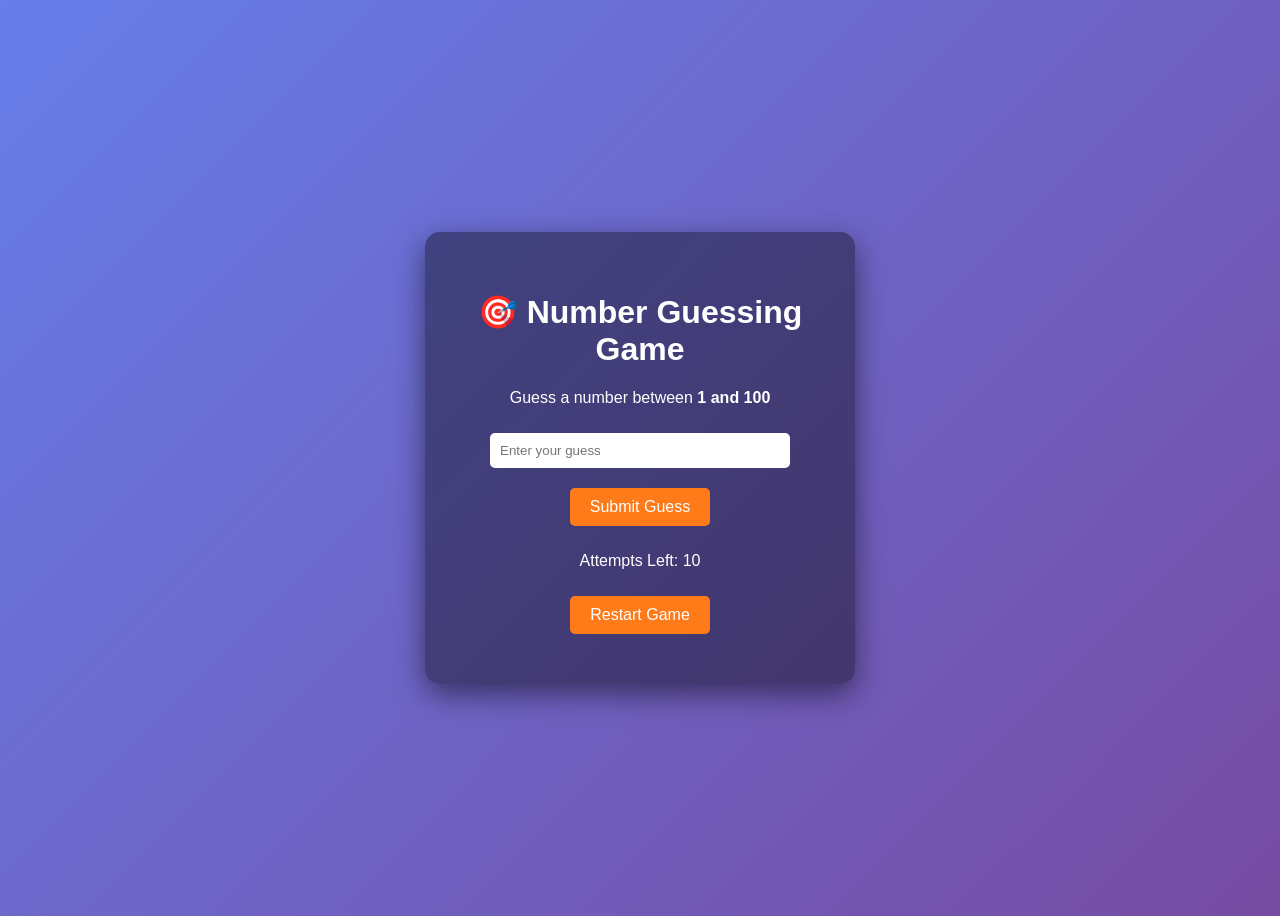
<file: Task2-NumberGuessingGame/index.html>
<!DOCTYPE html>
<html>
<head>
<title>Number Guessing Game</title>
<link rel="stylesheet" href="style.css">
</head>

<body>

<div class="container">

<h1>🎯 Number Guessing Game</h1>

<p>Guess a number between <b>1 and 100</b></p>

<input type="number" id="guessInput" placeholder="Enter your guess">

<button onclick="checkGuess()">Submit Guess</button>

<p id="message"></p>

<p>Attempts Left: <span id="attempts">10</span></p>

<button onclick="restartGame()">Restart Game</button>

</div>

<script src="script.js"></script>

</body>
</html>
</file>
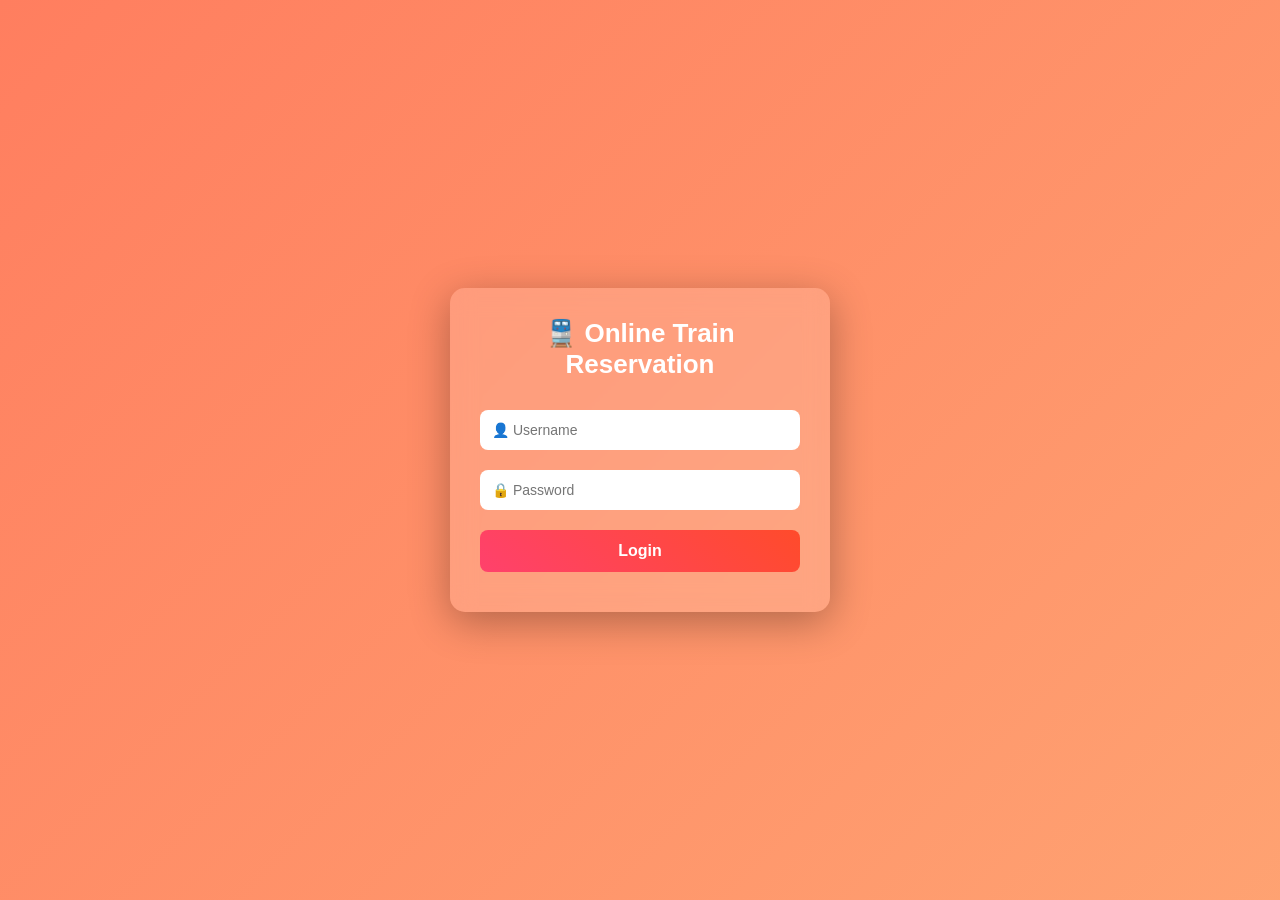
<file: Task1-OnlineReservationSystem/backend/backend/src/main/resources/static/index.html>
<!DOCTYPE html>
<html>
<head>
<title>Train Reservation System</title>
<link rel="stylesheet" href="style.css">
</head>

<body>

<div class="container">

<h2>🚆 Online Train Reservation</h2>

<form id="loginForm">

<input type="text" id="username" placeholder="👤 Username" required>

<input type="password" id="password" placeholder="🔒 Password" required>

<button type="submit">Login</button>

</form>

<p id="message"></p>

</div>

<script src="script.js"></script>

</body>
</html>
</file>
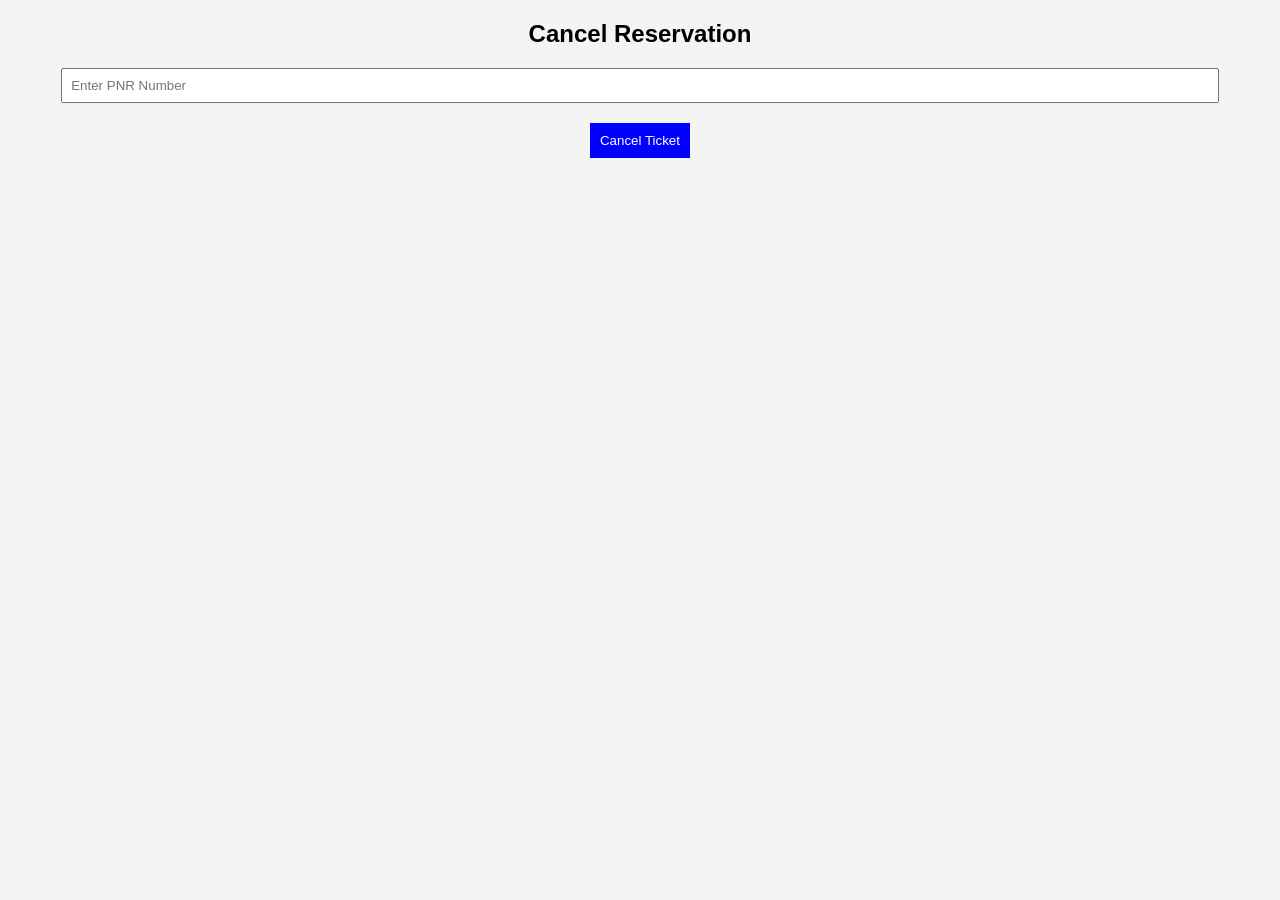
<file: Task1-OnlineReservationSystem/frontend/cancel.html>
<!DOCTYPE html>
<html>
<head>
<title>Cancel Ticket</title>
<link rel="stylesheet" href="style.css">
</head>

<body>

<h2>Cancel Reservation</h2>

<input type="text" id="pnr" placeholder="Enter PNR Number">

<button onclick="cancelTicket()">Cancel Ticket</button>

<p id="cancelMessage"></p>

<script src="script.js"></script>

</body>
</html>
</file>
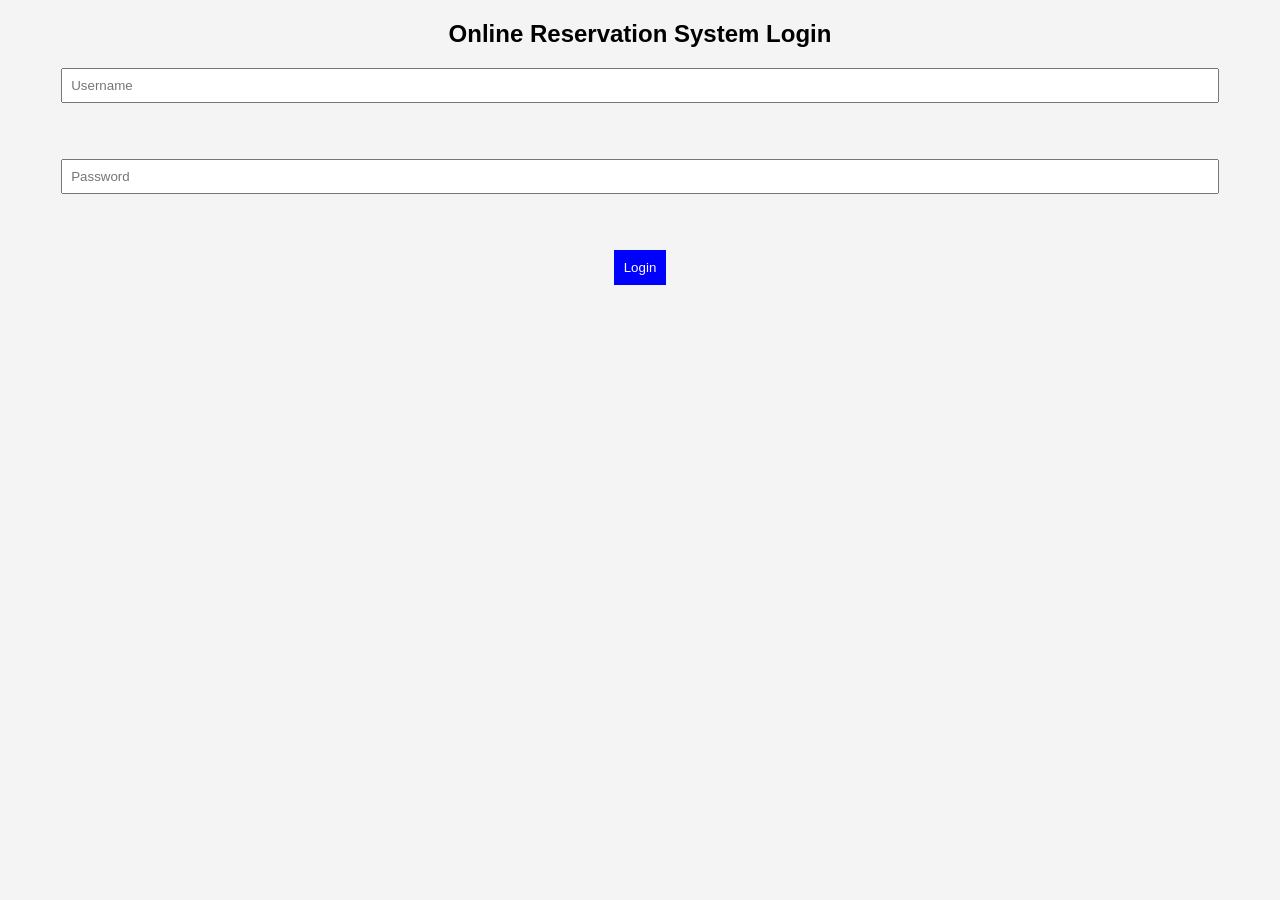
<file: Task1-OnlineReservationSystem/frontend/login.html>
<!DOCTYPE html>
<html>
<head>
<title>Login</title>
<link rel="stylesheet" href="style.css">
</head>

<body>

<h2>Online Reservation System Login</h2>

<form id="loginForm">

<input type="text" id="username" placeholder="Username" required>
<br><br>

<input type="password" id="password" placeholder="Password" required>
<br><br>

<button type="submit">Login</button>

</form>

<p id="message"></p>

<script src="script.js"></script>

</body>
</html>
</file>
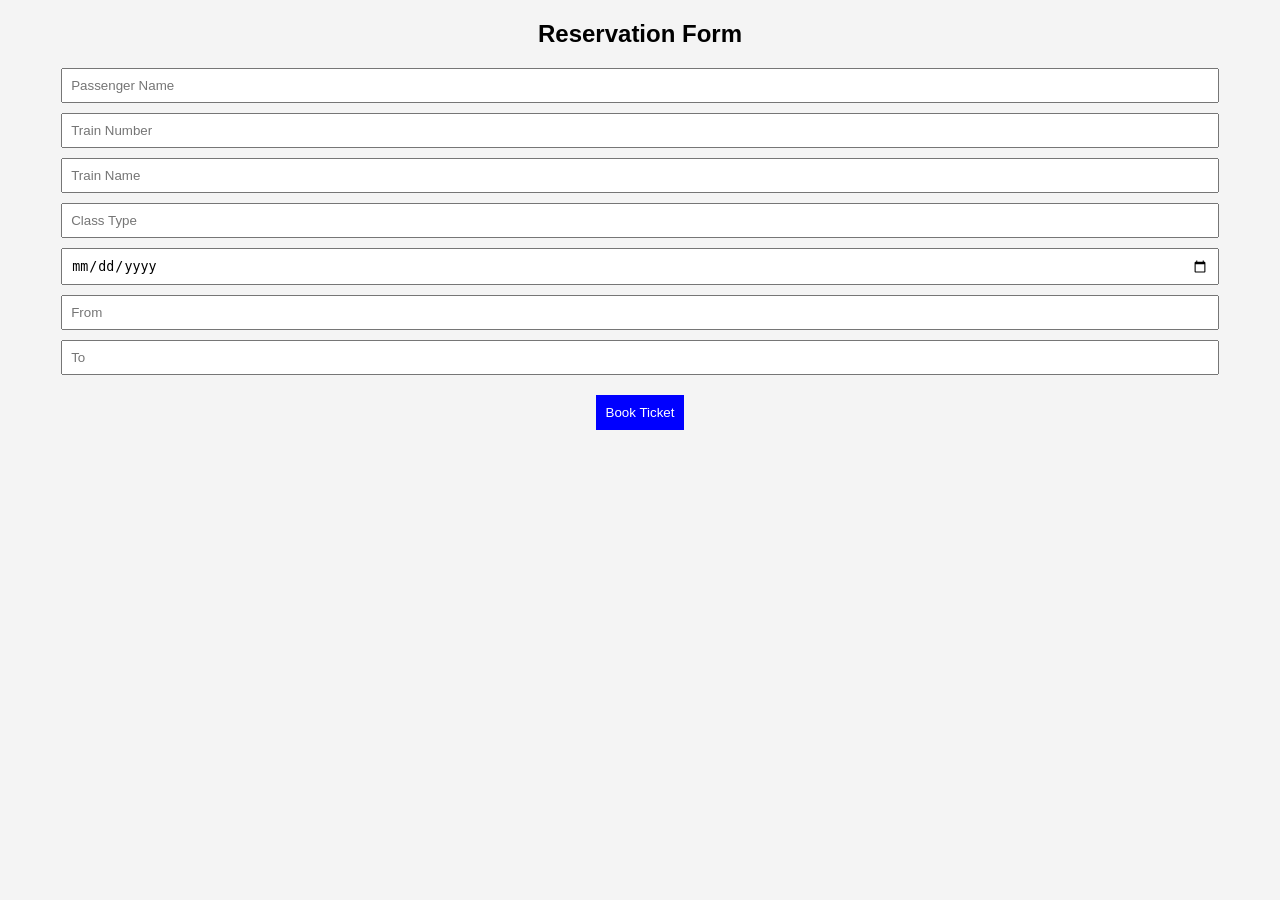
<file: Task1-OnlineReservationSystem/frontend/reservation.html>
<!DOCTYPE html>
<html>
<head>
<title>Train Reservation</title>
<link rel="stylesheet" href="style.css">
</head>

<body>

<h2>Reservation Form</h2>

<form id="reservationForm">

<input type="text" id="name" placeholder="Passenger Name" required>

<input type="text" id="trainNumber" placeholder="Train Number" required>

<input type="text" id="trainName" placeholder="Train Name" required>

<input type="text" id="classType" placeholder="Class Type">

<input type="date" id="journeyDate">

<input type="text" id="fromPlace" placeholder="From">

<input type="text" id="toPlace" placeholder="To">

<button type="submit">Book Ticket</button>

</form>

<p id="pnrMessage"></p>

<script src="script.js"></script>

</body>
</html>
</file>
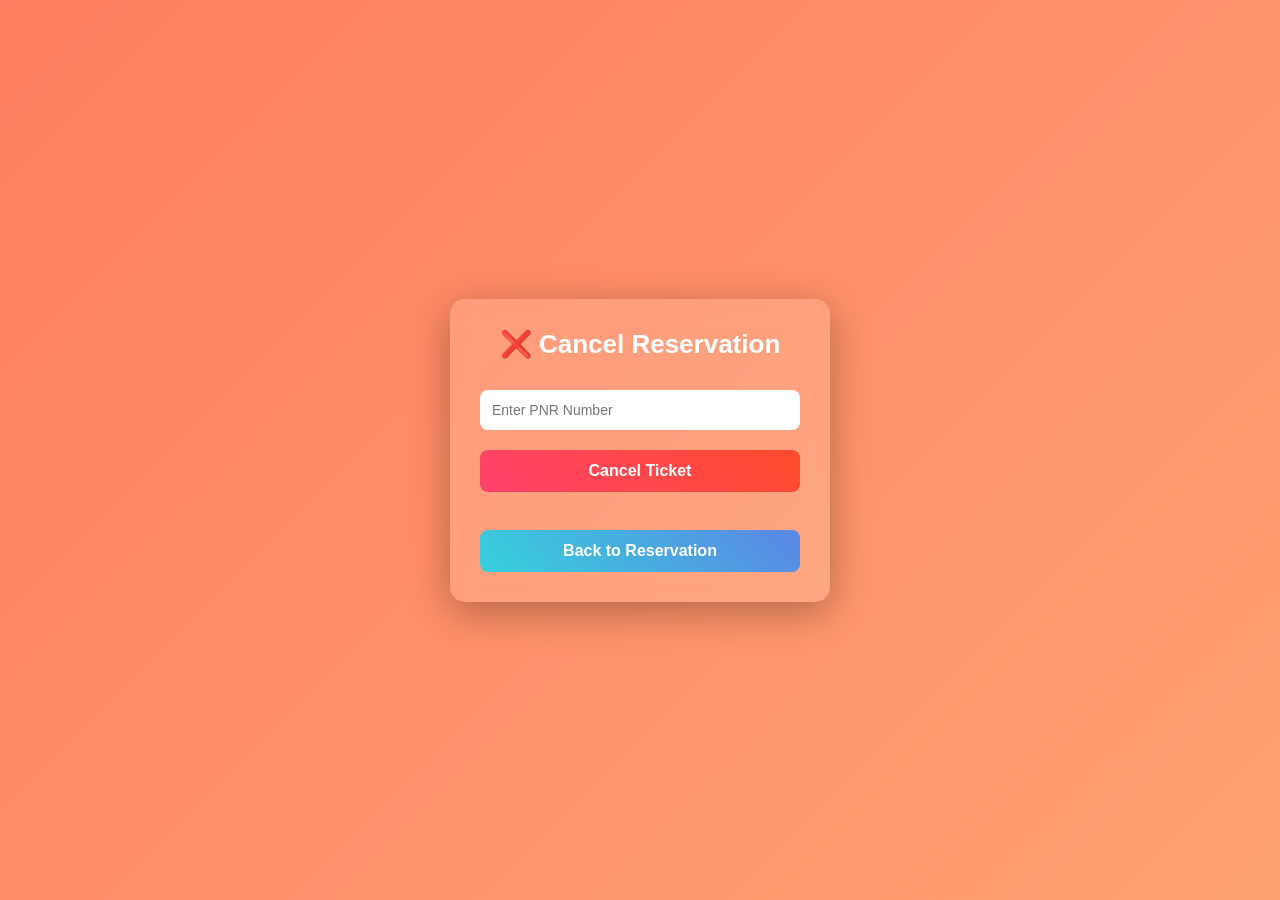
<file: Task1-OnlineReservationSystem/backend/backend/src/main/resources/static/cancel.html>
<!DOCTYPE html>
<html>
<head>
<title>Cancel Ticket</title>
<link rel="stylesheet" href="style.css">
</head>

<body>

<div class="container">

<h2>❌ Cancel Reservation</h2>

<input type="text" id="pnr" placeholder="Enter PNR Number">

<button onclick="cancelTicket()">Cancel Ticket</button>

<p id="cancelMessage"></p>

<br>

<a href="reservation.html">
<button>Back to Reservation</button>
</a>

</div>

<script src="script.js"></script>

</body>
</html>
</file>
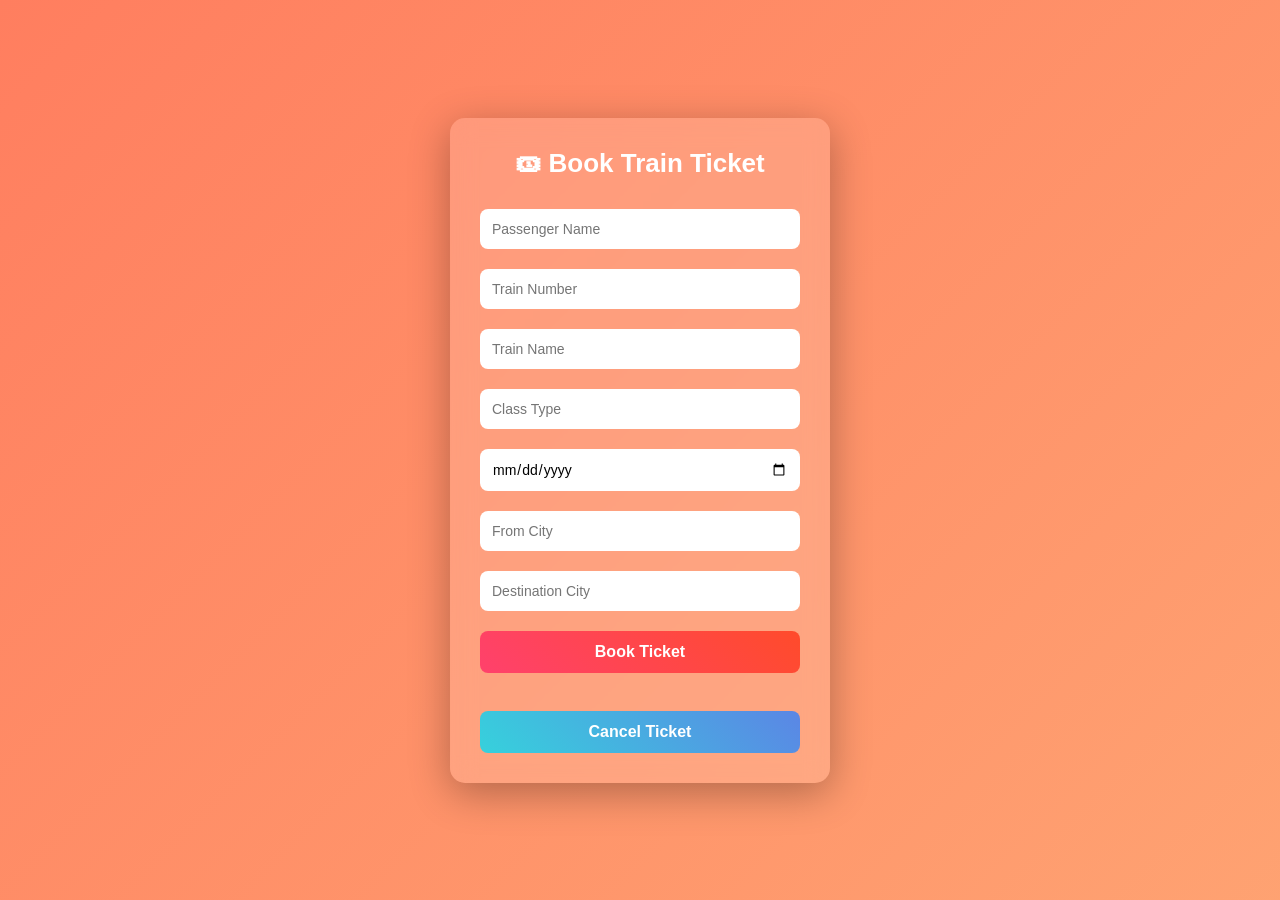
<file: Task1-OnlineReservationSystem/backend/backend/src/main/resources/static/reservation.html>
<!DOCTYPE html>
<html>
<head>
<title>Book Ticket</title>
<link rel="stylesheet" href="style.css">
</head>

<body>

<div class="container">

<h2>🎟 Book Train Ticket</h2>

<form id="reservationForm">

<input type="text" id="name" placeholder="Passenger Name" required>

<input type="text" id="trainNumber" placeholder="Train Number" required>

<input type="text" id="trainName" placeholder="Train Name" required>

<input type="text" id="classType" placeholder="Class Type">

<input type="date" id="journeyDate">

<input type="text" id="fromPlace" placeholder="From City">

<input type="text" id="toPlace" placeholder="Destination City">

<button type="submit">Book Ticket</button>

</form>

<p id="pnrMessage"></p>

<br>

<a href="cancel.html">
<button>Cancel Ticket</button>
</a>

</div>

<script src="script.js"></script>

</body>
</html>
</file>
<file: Task2-NumberGuessingGame/style.css>
body{
font-family:Arial;
background:linear-gradient(135deg,#667eea,#764ba2);
display:flex;
justify-content:center;
align-items:center;
height:100vh;
color:white;
}

.container{
background:rgba(0,0,0,0.4);
padding:40px;
border-radius:15px;
text-align:center;
width:350px;
box-shadow:0 10px 30px rgba(0,0,0,0.5);
}

input{
width:80%;
padding:10px;
margin:10px;
border:none;
border-radius:5px;
}

button{
padding:10px 20px;
margin:10px;
border:none;
border-radius:5px;
background:#ff7a18;
color:white;
font-size:16px;
cursor:pointer;
}

button:hover{
background:#ff3c00;
}
</file>
<file: Task1-OnlineReservationSystem/backend/backend/src/main/resources/static/style.css>
*{
margin:0;
padding:0;
box-sizing:border-box;
font-family:'Segoe UI',sans-serif;
}

/* Background */

body{
min-height:100vh;
background:linear-gradient(135deg,#ff7e5f,#feb47b,#4facfe);
background-size:300% 300%;
animation:bgMove 10s infinite alternate;
display:flex;
justify-content:center;
align-items:center;
}

@keyframes bgMove{
0%{background-position:left;}
100%{background-position:right;}
}

/* Glass Card */

.container{
width:380px;
padding:30px;
border-radius:15px;
background:rgba(255,255,255,0.15);
backdrop-filter:blur(12px);
box-shadow:0 10px 40px rgba(0,0,0,0.3);
text-align:center;
color:white;
}

/* Title */

h2{
margin-bottom:20px;
font-size:26px;
}

/* Inputs */

input{
width:100%;
padding:12px;
margin:10px 0;
border:none;
border-radius:8px;
outline:none;
font-size:14px;
}

/* Buttons */

button{
width:100%;
padding:12px;
margin-top:10px;
border:none;
border-radius:8px;
background:linear-gradient(45deg,#ff416c,#ff4b2b);
color:white;
font-size:16px;
font-weight:bold;
cursor:pointer;
transition:0.3s;
}

button:hover{
transform:scale(1.05);
box-shadow:0 5px 20px rgba(0,0,0,0.4);
}

/* Cancel Button */

a button{
background:linear-gradient(45deg,#36d1dc,#5b86e5);
}

/* Messages */

p{
margin-top:10px;
font-weight:bold;
}
</file>
<file: Task1-OnlineReservationSystem/frontend/style.css>
body{
font-family: Arial;
background:#f4f4f4;
text-align:center;
}

.container{
background:white;
width:300px;
margin:auto;
padding:20px;
border-radius:10px;
box-shadow:0 0 10px gray;
}

input{
display:block;
width:90%;
margin:10px auto;
padding:8px;
}

button{
padding:10px;
background:blue;
color:white;
border:none;
cursor:pointer;
margin-top:10px;
}
</file>
